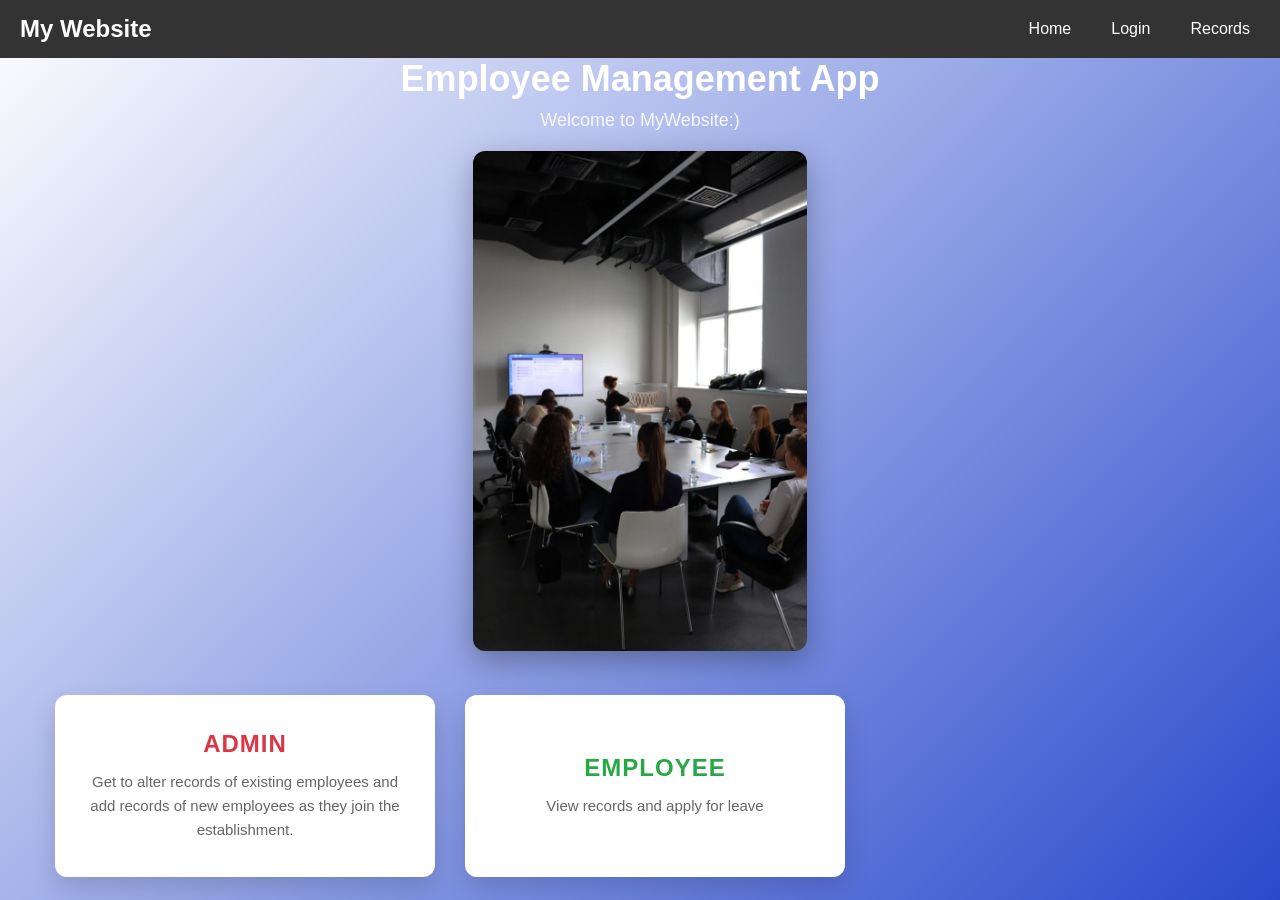
<file: Index.html>
<!DOCTYPE html>
<html lang="en">
<head>
    <meta charset="UTF-8">
    <meta name="viewport" content="width=device-width, initial-scale=1.0">
    <title>Landing page</title>
    <link rel="stylesheet" href="styles.css">
    <style>
       * {
            margin: 0;
            padding: 0;
            box-sizing: border-box;
        }
        body{
            font-family: Arial, sans-serif;
            background: linear-gradient(135deg, white 0%,#2a4acd 100%);
            min-height: 100vh;
            display: flex;
            flex-direction: column;
            color: #333;
        }
        
           /*NAVBAR — matches the Login page styling*/
        header {
            background-color: #333;
            color: white;
            padding: 15px 20px;
            display: flex;
            justify-content: space-between;
            align-items: center;
            flex-wrap: wrap;
            gap: 10px;
        }

        header h1 {
            font-size: 24px;
        }
        .nav-links {
            list-style: none;
            display: flex;
            gap: 20px;
            margin: 0;
            padding: 0;
        }

        .nav-links a {
            color: white;
            text-decoration: none;
            padding: 5px 10px;
            border-radius: 4px;
            transition: background-color 0.3s;
        }
                .nav-links a:hover {
            background-color: #555;
            text-decoration: none;
        }

        /* PAGE CONTENT*/
        .page-content {
            flex: 1;
            display: flex;
            flex-direction: column;
            justify-content: center;
            align-items: center;
            padding: 40px 20px;
        }
        .page-header {
            text-align: center;
            color: white;
            margin-bottom: 40px;
        }

        .page-header h2 {
            font-size: 36px;
            margin-bottom: 10px;
        }

        .page-header p {
            font-size: 18px;
            opacity: 0.9;
            text-align: center;
            padding: 0;
            font-family: inherit;
        }
        .page-header img {
            height: 300px;
            width: auto;
            max-width: 100%;
            border-radius: 12px;
            margin-top: 20px;
            box-shadow: 0 10px 30px rgba(0, 0, 0, 0.3);
            object-fit: cover;
        }

        /* ROLE BUTTONS*/
        .role-container {
            display: flex;
            gap: 30px;
            flex-wrap: wrap;
            justify-content: center;
            max-width: 900px;
            width: 100%;
        }

        .role-btn {
            flex: 1;
            min-width: 280px;
            max-width: 380px;
            background-color: white;
            border: none;
            border-radius: 12px;
            padding: 35px 30px;
            text-align: center;
            cursor: pointer;
            transition: all 0.3s ease;
            box-shadow: 0 10px 25px rgba(0, 0, 0, 0.15);
            font-family: inherit;
        }

        .role-btn:hover {
            transform: translateY(-8px);
            box-shadow: 0 15px 35px rgba(0, 0, 0, 0.25);
            background-color: #f8f9fa;
        }

        .role-btn:active {
            transform: translateY(-3px);
        }
         .role-btn h3 {
            font-size: 24px;
            margin-bottom: 12px;
            color: #007bff;
            letter-spacing: 1px;
        }

        .role-btn.admin-btn h3 {
            color: #dc3545;
        }

        .role-btn.employee-btn h3 {
            color: #28a745;
        }
        .role-btn h4 {
            font-size: 15px;
            font-weight: normal;
            color: #666;
            line-height: 1.6;
        }

        .role-icon {
            font-size: 48px;
            margin-bottom: 15px;
            display: block;
        }

        /* RESPONSIVE*/
          @media (max-width: 768px) {
            header {
                flex-direction: column;
                gap: 10px;
                text-align: center;
            }

            .nav-links {
                flex-wrap: wrap;
                justify-content: center;
            }

            .page-header h2 {
                font-size: 26px;
            }

            .page-header img { 
                height: 200px;
            }

            .role-btn {
                min-width: 100%;
            }
        }
    </style>
</head>
<body>
     <header>
        <h1>My Website</h1>
        <nav>
            <ul class="nav-links">
                <li><a href="Index.html">Home</a></li>
                <li><a href="Login.html">Login</a></li>
                <li><a href="Records.html">Records</a></li>
            </ul>
        </nav>
    </header>
    <div class="page-header">
    <h2>Employee Management App</h2>
    <p>Welcome to MyWebsite:)</p>
    <img src="work.jpg" style="height:500px;">
    </div>
        <div class="role-container">
            <button class="role-btn admin-btn" onclick="goToLogin('department-admin')">
            <h3>ADMIN</h3>
            <h4>Get to alter records of existing employees and add records of new employees as they join the establishment.</h4>
            <button class="role-btn employee-btn" onclick="goToLogin('employee')">
            <h3>EMPLOYEE</h3>
            <h4>View records and apply for leave</h4>
            </button>
        </div>
   <script>
            function goToLogin(role) {
            // Optionally store the selected role to pre-select it on the login page
            sessionStorage.setItem('preselectedRole', role);
            // Redirect to login page
            window.location.href = 'Login.html';
            }
   </script>     

    
</body>
</html>
</file>
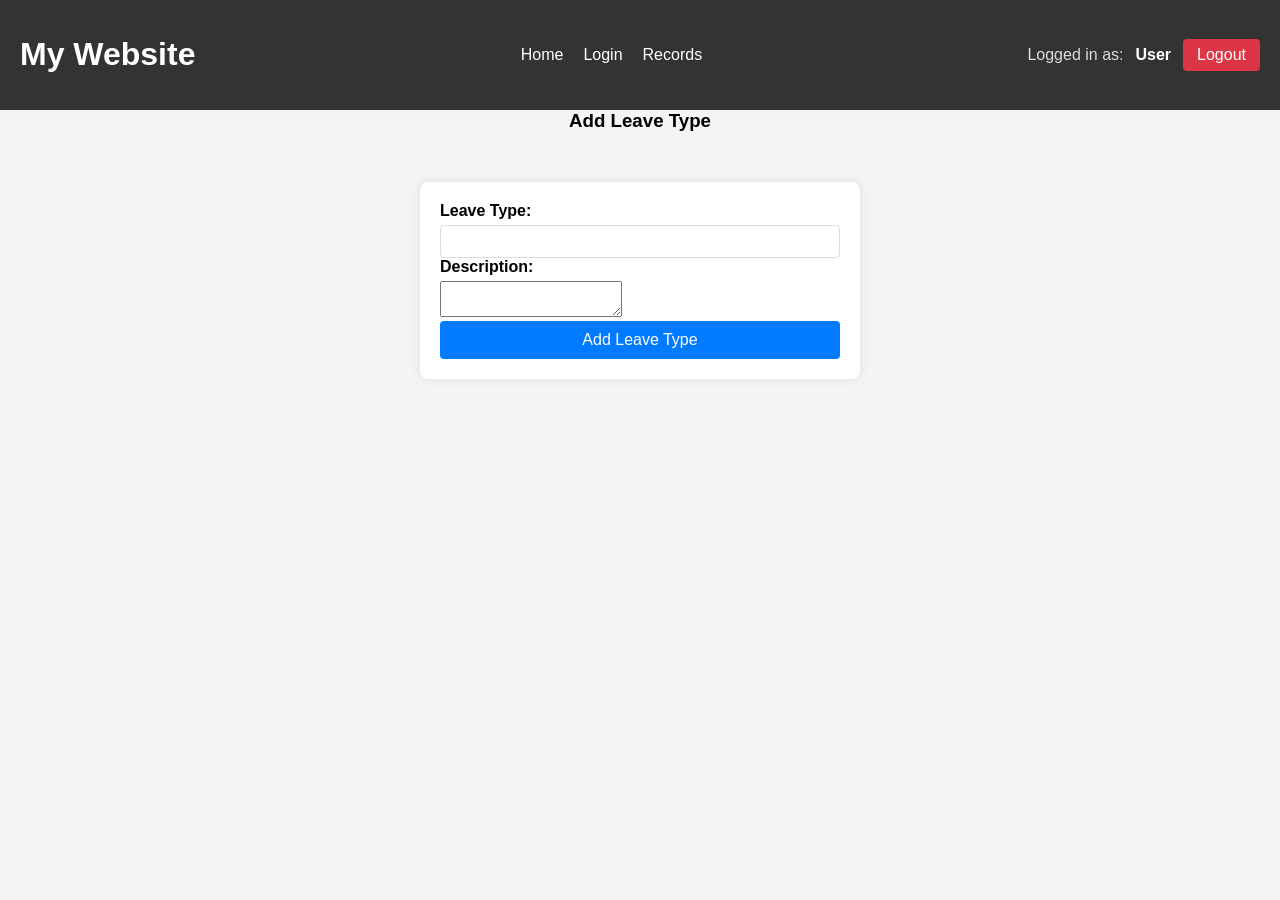
<file: addLeave.html>
<!DOCTYPE html>
<html lang="en">
<head>
    <meta charset="UTF-8">
    <meta name="viewport" content="width=device-width, initial-scale=1.0">
    <title>Document</title>
    <style>
    body {
    font-family: Arial, sans-serif;
     background-color: #f4f4f4;
     margin: 0;
    padding: 0;
    }
    header {
    background-color: #333;
    color: white;
    padding: 15px 20px;
    display: flex;
    justify-content: space-between;
     align-items: center;
    }   
    .nav-links {
    list-style: none;
    display: flex;
    gap: 20px;
    margin: 0;
    padding: 0;
    }
    .nav-links a {
    color: white;
    text-decoration: none;
    }
    .nav-links a:hover {
    text-decoration: underline;
    }
    .user-info {
        display: flex;
        align-items: center;
        gap: 12px;
        color: #ddd;
    }
    .user-info span {
        color: #fff;
        font-weight: bold;
    }
    .logout-btn {
        width: auto;
        margin: 0;
        padding: 7px 14px;
        background-color: #dc3545;
    }
    .logout-btn:hover {
        background-color: #c82333;
    }
    form {
        max-width: 400px;
        margin: 50px auto;
        padding: 20px;
        background-color: white;
        border-radius: 8px;
        box-shadow: 0 0 10px rgba(0,0,0,0.1);
        }
        .form-group {
            margin-bottom: 15px;
        }
        label {
            display: block;
            margin-bottom: 5px;
            font-weight: bold;
        }
        input, select {
            width: 100%;
            padding: 8px;
            border: 1px solid #ddd;
            border-radius: 4px;
            box-sizing: border-box;
        }
        button {
            width: 100%;
            padding: 10px;
            background-color: #007bff;
            color: white;
            border: none;
            border-radius: 4px;
            cursor: pointer;
            font-size: 16px;
        }
        button:hover {
            background-color: #0056b3;
        }
        .error-message {
            color: red;
            margin-top: 10px;
            text-align: center;
        }
        h3 {
            text-align: center;
            margin-top: 0;
        }
        .addleaveform {
            max-width: 500px;
            margin: 20px auto;
            padding: 20px;
            background-color: #fff;
            border-radius: 8px;
            box-shadow: 0 0 10px rgba(0,0,0,0.1);
        }
    </style>
</head>

<body>
    <header>
        <h1>My Website</h1>
        <nav>
            <ul class="nav-links">
                <li><a href="Index.html">Home</a></li>
                <li><a href="Login.html">Login</a></li>
                <li><a href="Records.html" class="active">Records</a></li>
            </ul>
        </nav>
        <div class="user-info">
            Logged in as: <span id="userDisplay">User</span>
            <button class="logout-btn" onclick="logout()">Logout</button>
        </div>
    </header>

    
    <h3>Add Leave Type</h3>
    <form id="addLeaveForm">
        <label for="leaveType">Leave Type:</label>
        <input type="text" id="leaveType" name="leaveType" required>
        <label for="description">Description:</label>
        <textarea id="description" name="description" required></textarea>
        <button type="submit">Add Leave Type</button>
    </form>
    <script>
        const API_URL = window.location.protocol === 'file:'
            ? 'http://localhost/Record%20management%20app/api'
            : 'api';

        document.getElementById('userDisplay').textContent = sessionStorage.getItem('userName') || 'User';

        async function logout() {
            try {
                await fetch(`${API_URL}/logout.php`, {
                    method: 'POST',
                    credentials: 'include'
                });
            } finally {
                sessionStorage.clear();
                window.location.href = 'Login.html';
            }
        }

        document.getElementById('addLeaveForm').addEventListener('submit', function(event) {
            event.preventDefault();
            const leaveType = document.getElementById('leaveType').value.trim();
            const description = document.getElementById('description').value.trim();

            if (leaveType && description) {
                fetch(`${API_URL}/add_leave_type.php`, {
                    method: 'POST',
                    credentials: 'include',
                    headers: {
                        'Content-Type': 'application/json'
                    },
                    body: JSON.stringify({ leaveType, description })
                })
                .then(response => response.json())
                .then(data => {
                    if (data.success) {
                        alert('Leave type added successfully!');
                        window.location.href = 'leaveTypes.html';
                    } else {
                        alert('Error adding leave type: ' + data.message);
                    }
                })
                .catch(error => {
                    console.error('Error:', error);
                    alert('An error occurred while adding the leave type.');
                });
            } else {
                alert('Please enter a leave type.');
            }
        });
    </script>
</body>
</html>
</file>
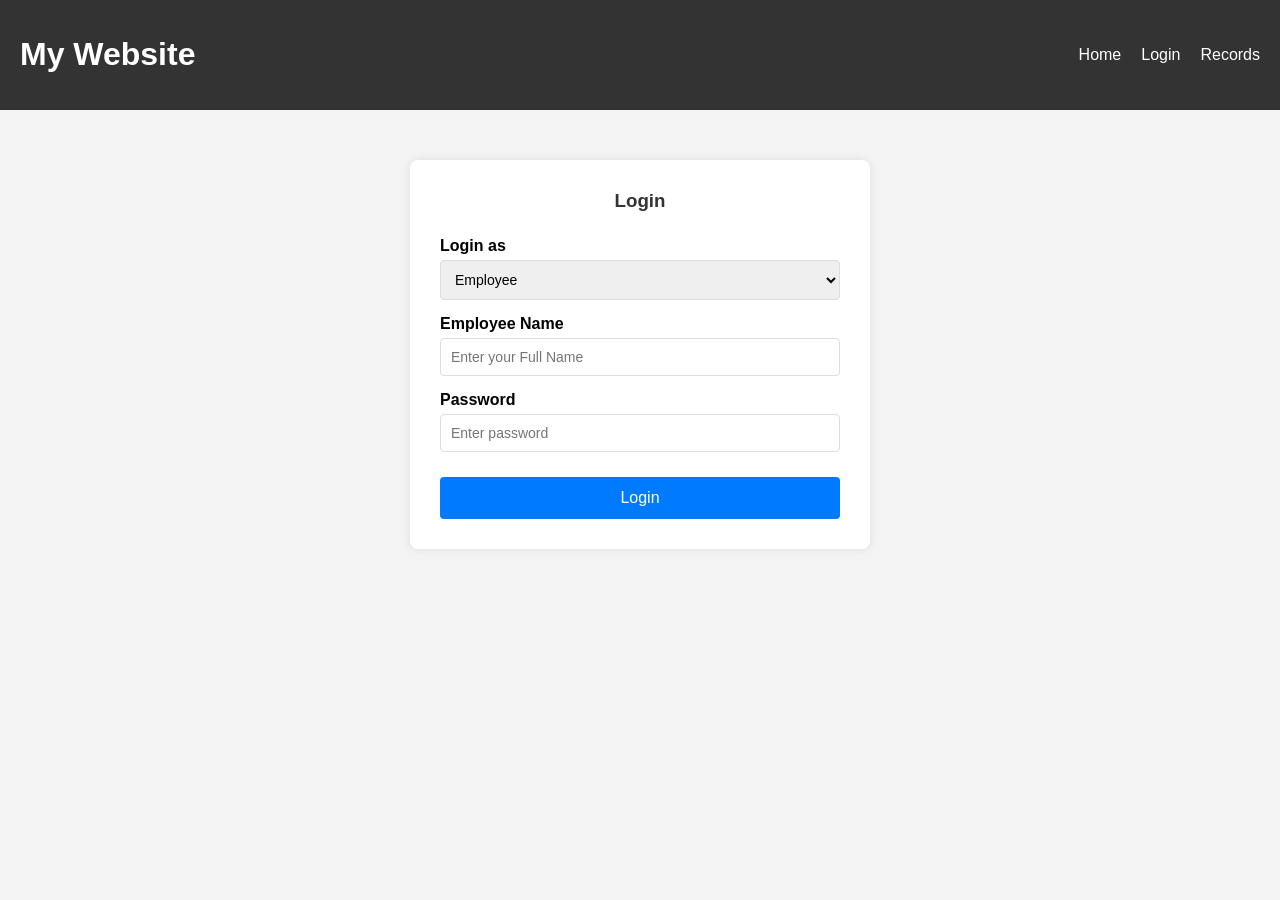
<file: Login.html>
<!DOCTYPE html>
<html lang="en">
<head>
    <meta charset="UTF-8">
    <meta name="viewport" content="width=device-width, initial-scale=1.0">
    <title>Login Page</title>
    <link rel="stylesheet" href="styles.css">
    <style>
        body {
            font-family: Arial, sans-serif;
            background-color: #f4f4f4;
            margin: 0;
            padding: 0;
        }
        header {
            background-color: #333;
            color: white;
            padding: 15px 20px;
            display: flex;
            justify-content: space-between;
            align-items: center;
        }
        .nav-links {
            list-style: none;
            display: flex;
            gap: 20px;
            margin: 0;
            padding: 0;
        }
        .nav-links a {
            color: white;
            text-decoration: none;
        }
        .nav-links a:hover {
            text-decoration: underline;
        }
        form {
            max-width: 400px;
            margin: 50px auto;
            padding: 30px;
            background-color: white;
            border-radius: 8px;
            box-shadow: 0 0 10px rgba(0,0,0,0.1);
        }
        .form-group {
            margin-bottom: 15px;
        }
        label {
            display: block;
            margin-bottom: 5px;
            font-weight: bold;
        }
        input, select {
            width: 100%;
            padding: 10px;
            border: 1px solid #ddd;
            border-radius: 4px;
            box-sizing: border-box;
            font-size: 14px;
        }
        button {
            width: 100%;
            padding: 12px;
            background-color: #007bff;
            color: white;
            border: none;
            border-radius: 4px;
            cursor: pointer;
            font-size: 16px;
            margin-top: 10px;
            transition: background-color 0.3s;
        }
        button:hover {
            background-color: #0056b3;
        }
        .error-message {
            color: #dc3545;
            margin-top: 15px;
            text-align: center;
            padding: 10px;
            background-color: #f8d7da;
            border-radius: 4px;
            display: none;
        }
        .error-message.show {
            display: block;
        }
        h3 {
            text-align: center;
            margin-top: 0;
            margin-bottom: 25px;
            color: #333;
        }
        .success-message {
            color: #28a745;
            margin-top: 15px;
            text-align: center;
            padding: 10px;
            background-color: #d4edda;
            border-radius: 4px;
            display: none;
        }
        .success-message.show {
            display: block;
        }
    </style>
</head>
<body>
    <header>
        <h1>My Website</h1>
        <nav>
            <ul class="nav-links">
                <li><a href="Index.html">Home</a></li>
                <li><a href="Login.html">Login</a></li>
                <li><a href="Records.html">Records</a></li>
            </ul>
        </nav>
    </header>

    <form id="loginForm">
        <h3> Login</h3>
        
        <div class="form-group">
            <label for="role">Login as</label>
            <select id="role" name="role">
                <option value="employee">Employee</option>
                <option value="department-admin">Admin</option>
            </select>
        </div>
        
        <div id="employeeFields">
            <div class="form-group">
                <label for="empName">Employee Name</label>
                <input type="text" id="empName" placeholder="Enter your Full Name">
            </div>
        </div>
        <div class="form-group">
            <label for="empPassword">Password</label>
            <input type="password" id="empPassword" placeholder="Enter password" required>
        </div>
        
        <button type="submit">Login</button>
        
        <div id="errorMessage" class="error-message"></div>
        <div id="successMessage" class="success-message"></div>
    </form>
    <script>
        if (window.location.protocol === 'file:') {
            window.location.replace('http://localhost/Record%20management%20app/Login.html');
        }
    </script>
    <script>
    const API_URL = window.location.protocol === 'file:'
        ? 'http://localhost/Record%20management%20app/api'
        : 'api';

    const loginForm = document.getElementById('loginForm');
    const roleSelect = document.getElementById('role');
    const employeeFields = document.getElementById('employeeFields');
    const errorElement = document.getElementById('errorMessage');
    const successElement = document.getElementById('successMessage');
    document.getElementById('empName').required = true;
    document.getElementById('empPassword').required = true;

    const preselectedRole = sessionStorage.getItem('preselectedRole');
    if (preselectedRole && [...roleSelect.options].some(option => option.value === preselectedRole)) {
        roleSelect.value = preselectedRole;
        sessionStorage.removeItem('preselectedRole');
    }

    loginForm.addEventListener('submit', async event => {
        event.preventDefault();
        errorElement.classList.remove('show');
        successElement.classList.remove('show');

        const name = document.getElementById('empName').value.trim();
        const password = document.getElementById('empPassword').value.trim();

        if (!name || !password) {
            errorElement.textContent = 'Please enter your login details.';
            errorElement.classList.add('show');
            return;
        }

        try {
            const response = await fetch(`${API_URL}/login.php`, {
                method: 'POST',
                credentials: 'include',
                headers: { 'Content-Type': 'application/json' },
                body: JSON.stringify({ name, password })
            });
            const data = await response.json();
            if (!response.ok || !data.success) {
                throw new Error(data.message || 'Login failed');
            }

            sessionStorage.setItem('authToken', data.token);
            sessionStorage.setItem('userRole', data.role);
            sessionStorage.setItem('userName', data.name);
            sessionStorage.setItem('userId', data.userId);
            successElement.textContent = 'Login successful! Redirecting...';
            successElement.classList.add('show');
            setTimeout(() => window.location.href = 'Records.html', 800);
        } catch (error) {
            errorElement.textContent = error.message;
            errorElement.classList.add('show');
        }
    });
    </script>
</body>
</html>
</file>
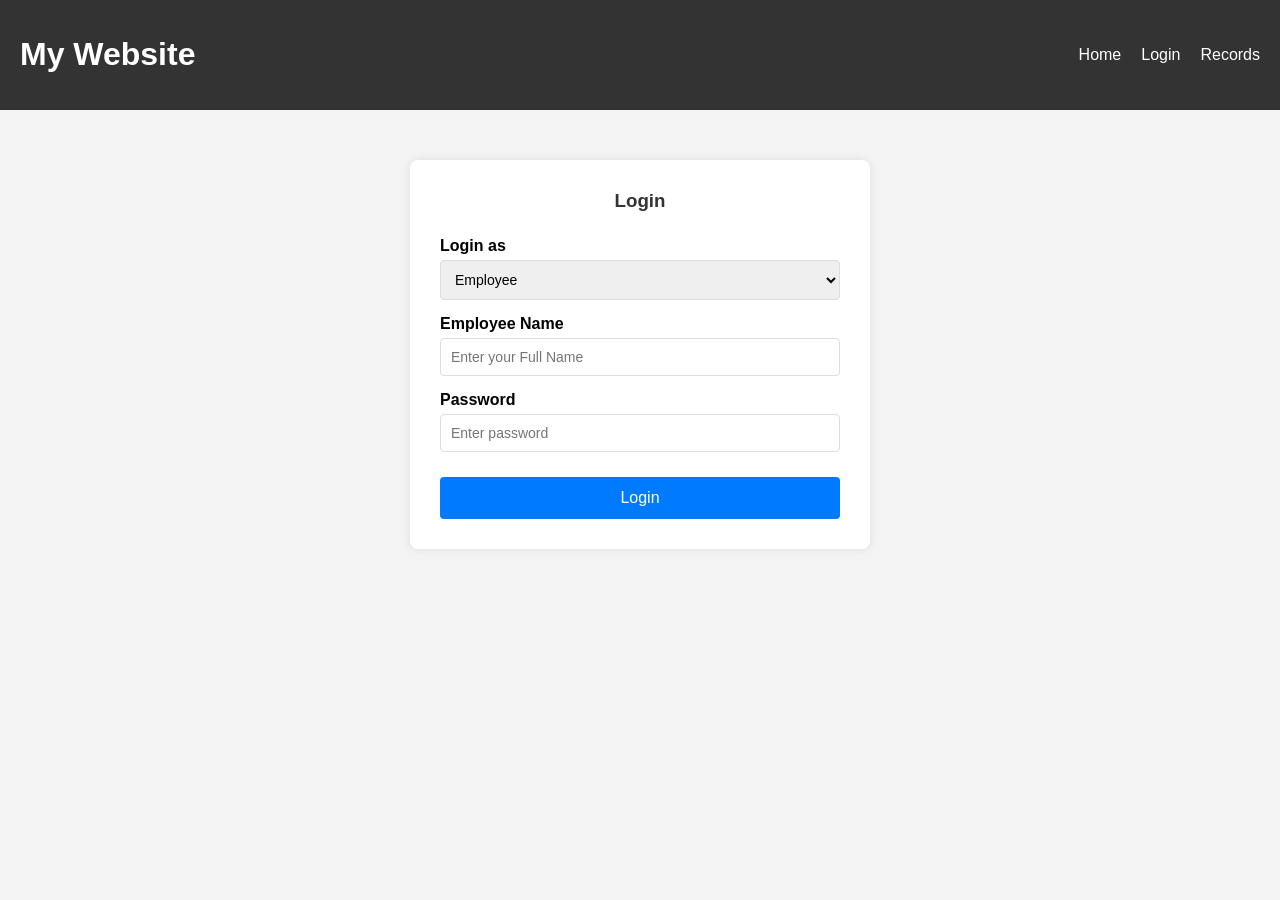
<file: Records.html>
<!DOCTYPE html>
<html lang="en">
<head>
    <meta charset="UTF-8">
    <meta name="viewport" content="width=device-width, initial-scale=1.0">
    <title>Records - My Website</title>
    <link rel="stylesheet" href="styles.css">
    <style>
        * {
            margin: 0;
            padding: 0;
            box-sizing: border-box;
        }

        body {
            font-family: Arial, sans-serif;
            background-color: #f4f4f4;
            min-height: 100vh;
        }

        header {
            background-color: #333;
            color: white;
            padding: 15px 20px;
            display: flex;
            justify-content: space-between;
            align-items: center;
            flex-wrap: wrap;
            gap: 10px;
        }

        header h1 {
            font-size: 32px;
        }

        .nav-links {
            list-style: none;
            display: flex;
            gap: 20px;
            margin: 0;
            padding: 0;
        }

        .nav-links a {
            color: white;
            text-decoration: none;
            padding: 5px 10px;
            border-radius: 4px;
            transition: background-color 0.3s;
        }

        .nav-links a:hover {
            background-color: #555;
            text-decoration: none;
        }

        .nav-links a.active {
            background-color: #007bff;
        }

        .user-info {
            color: #aaa;
            font-size: 14px;
            display: flex;
            align-items: center;
            gap: 15px;
        }

        .user-info span {
            color: white;
            font-weight: bold;
        }

        .logout-btn {
            background-color: #dc3545;
            color: white;
            border: none;
            padding: 5px 15px;
            border-radius: 4px;
            cursor: pointer;
            font-size: 14px;
            transition: background-color 0.3s;
        }

        .logout-btn:hover {
            background-color: #c82333;
        }

        .container {
            max-width: 1200px;
            margin: 30px auto;
            padding: 0 20px;
        }

        .welcome-section {
            color: #333;
            padding: 0;
            margin-bottom: 28px;
        }

        .welcome-section h2 {
            font-size: 24px;
            margin-bottom: 8px;
        }

        .welcome-section p {
            font-size: 16px;
            color: #555;
        }

        .records-header {
            display: flex;
            justify-content: space-between;
            align-items: center;
            margin-bottom: 20px;
            flex-wrap: wrap;
            gap: 10px;
        }

        .records-header h3 {
            font-size: 22px;
            color: #333;
        }

        .add-record-btn {
            background-color: #28a745;
            color: white;
            border: none;
            padding: 10px 20px;
            border-radius: 4px;
            cursor: pointer;
            font-size: 14px;
            transition: background-color 0.3s;
        }

        .add-record-btn:hover {
            background-color: #218838;
        }

        .table-container {
            background-color: white;
            border-radius: 8px;
            box-shadow: 0 0 10px rgba(0,0,0,0.1);
            overflow-x: auto;
        }

        table {
            width: 100%;
            border-collapse: collapse;
            font-size: 14px;
        }

        thead {
            background-color: #f8f9fa;
            border-bottom: 2px solid #dee2e6;
        }

        th {
            padding: 12px 15px;
            text-align: left;
            font-weight: 600;
            color: #495057;
        }

        td {
            padding: 12px 15px;
            border-bottom: 1px solid #dee2e6;
            color: #333;
        }

        tbody tr:hover {
            background-color: #f8f9fa;
        }

        .status-badge {
            padding: 4px 12px;
            border-radius: 20px;
            font-size: 12px;
            font-weight: bold;
            display: inline-block;
        }

        .status-active {
            background-color: #d4edda;
            color: #155724;
        }

        .status-inactive {
            background-color: #f8d7da;
            color: #721c24;
        }

        .status-pending {
            background-color: #fff3cd;
            color: #856404;
        }

        .action-buttons {
            display: flex;
            gap: 8px;
            flex-wrap: wrap;
        }

        .btn-edit {
            background-color: #ffc107;
            color: #212529;
            border: none;
            padding: 5px 12px;
            border-radius: 4px;
            cursor: pointer;
            font-size: 12px;
        }

        .btn-edit:hover {
            background-color: #e0a800;
        }

        .btn-delete {
            background-color: #dc3545;
            color: white;
            border: none;
            padding: 5px 12px;
            border-radius: 4px;
            cursor: pointer;
            font-size: 12px;
        }

        .btn-delete:hover {
            background-color: #c82333;
        }

        .btn-view {
            background-color: #17a2b8;
            color: white;
            border: none;
            padding: 5px 12px;
            border-radius: 4px;
            cursor: pointer;
            font-size: 12px;
        }

        .btn-view:hover {
            background-color: #138496;
        }

        .admin-only {
            background-color: #fff3cd;
            border-left: 4px solid #ffc107;
            padding: 15px;
            margin-bottom: 20px;
            border-radius: 4px;
        }

        .admin-only strong {
            color: #856404;
        }

        .no-records {
            text-align: center;
            padding: 40px 20px;
            color: #6c757d;
        }

        .no-records p {
            font-size: 16px;
        }

        .modal {
            display: none;
            position: fixed;
            z-index: 1000;
            left: 0;
            top: 0;
            width: 100%;
            height: 100%;
            background-color: rgba(0,0,0,0.5);
            animation: fadeIn 0.3s;
        }

        .modal-content {
            background-color: white;
            margin: 5% auto;
            padding: 30px;
            width: 90%;
            max-width: 500px;
            border-radius: 8px;
            box-shadow: 0 4px 20px rgba(0,0,0,0.2);
            animation: slideDown 0.3s;
        }

        @keyframes fadeIn {
            from { opacity: 0; }
            to { opacity: 1; }
        }

        @keyframes slideDown {
            from {
                transform: translateY(-50px);
                opacity: 0;
            }
            to {
                transform: translateY(0);
                opacity: 1;
            }
        }

        .modal h3 {
            margin-bottom: 20px;
            color: #333;
        }

        .modal .form-group {
            margin-bottom: 15px;
        }

        .modal label {
            display: block;
            margin-bottom: 5px;
            font-weight: bold;
            color: #555;
        }

        .modal input, .modal select {
            width: 100%;
            padding: 8px 12px;
            border: 1px solid #ddd;
            border-radius: 4px;
            font-size: 14px;
        }

        .modal-actions {
            display: flex;
            gap: 10px;
            margin-top: 20px;
            justify-content: flex-end;
        }

        .modal-actions button {
            padding: 8px 20px;
            border: none;
            border-radius: 4px;
            cursor: pointer;
            font-size: 14px;
        }

        .btn-save {
            background-color: #007bff;
            color: white;
        }

        .btn-save:hover {
            background-color: #0056b3;
        }

        .btn-cancel {
            background-color: #6c757d;
            color: white;
        }

        .btn-cancel:hover {
            background-color: #5a6268;
        }

        .dialog-modal {
            display: none;
            position: fixed;
            z-index: 1100;
            inset: 0;
            align-items: center;
            justify-content: center;
            padding: 20px;
            background: rgba(18, 24, 32, 0.55);
        }

        .dialog-modal.is-open {
            display: flex;
        }

        .dialog-panel {
            width: min(100%, 420px);
            padding: 24px;
            background: #fff;
            border-radius: 8px;
            box-shadow: 0 18px 50px rgba(0, 0, 0, 0.24);
            animation: slideDown 0.2s ease-out;
        }

        .dialog-panel h3 {
            margin-bottom: 10px;
            color: #263238;
        }

        .dialog-message {
            margin-bottom: 18px;
            color: #56616b;
            line-height: 1.5;
            white-space: pre-line;
        }

        .dialog-input {
            width: 100%;
            min-height: 44px;
            padding: 10px 12px;
            border: 1px solid #cbd2d9;
            border-radius: 4px;
            font: inherit;
        }

        .dialog-input:focus {
            border-color: #007bff;
            outline: 2px solid rgba(0, 123, 255, 0.18);
        }

        .dialog-actions {
            display: flex;
            justify-content: flex-end;
            gap: 10px;
            margin-top: 20px;
        }

        .dialog-actions button {
            width: auto;
            min-width: 88px;
            margin: 0;
            padding: 9px 16px;
            border: 0;
            border-radius: 4px;
            cursor: pointer;
            font: inherit;
        }

        .dialog-cancel {
            background: #e7ebef;
            color: #303b45;
        }

        .dialog-confirm {
            background: #087f5b;
            color: #fff;
        }

        .dialog-confirm.is-danger {
            background: #c0392b;
        }

        @media (max-width: 768px) {
            header {
                flex-direction: column;
                gap: 10px;
                text-align: center;
            }

            .nav-links {
                flex-wrap: wrap;
                justify-content: center;
            }

            .records-header {
                flex-direction: column;
                align-items: stretch;
                text-align: center;
            }

            .action-buttons {
                justify-content: center;
            }

            .modal-content {
                margin: 10% auto;
                padding: 20px;
                width: 95%;
            }
        }
    </style>
</head>
<body>
    <header>
        <h1>My Website</h1>
        <nav>
            <ul class="nav-links">
                <li><a href="Index.html">Home</a></li>
                <li><a href="Login.html">Login</a></li>
                <li><a href="Records.html" class="active">Records</a></li>
            </ul>
        </nav>
        <div class="user-info">
            Logged in as: <span id="userDisplay">User</span>
            <button class="logout-btn" onclick="logout()">Logout</button>
        </div>
    </header>

    <div class="container">
        <div class="welcome-section">
            <h2> Records Management</h2>
            <p>View and manage all records in the system. <span id="roleDisplay"></span></p>
        </div>

        <!-- Admin Only Section -->
        <div id="adminSection" class="admin-only" style="display: none;">
            <strong> Admin Controls:</strong> You have full access to add, edit, and delete records.
        </div>
<a href="leaveTypes.html">Leave Types</a>
        <div class="records-header">
            <h3>All Records</h3>
            <button class="add-record-btn" onclick="openAddModal()">+ Add New Record</button>
        </div>

        <div class="table-container">
            <table>
                <thead>
                    <tr>
                        <th>ID</th>
                        <th>Name</th>
                        <th>Email</th>
                        <th>Department</th>
                        <th>Status</th>
                        <th>Actions</th>
                        <th>Leave Request</th>
                    </tr>
                </thead>
                <tbody id="recordsTableBody">
                    <!-- Records will be inserted here by JavaScript -->
                </tbody>
            </table>
        </div>
    </div>
    <script>
        if (window.location.protocol === 'file:') {
            window.location.replace('http://localhost/Record%20management%20app/Records.html');
        }
    </script>

    <!-- Add/Edit Modal -->
    <div id="recordModal" class="modal">
        <div class="modal-content">
            <h3 id="modalTitle">Add New Record</h3>
            <form id="recordForm">
                <input type="hidden" id="recordId">
                <div class="form-group">
                    <label for="recordName">Name</label>
                    <input type="text" id="recordName" required>
                </div>
                <div class="form-group">
                    <label for="recordEmail">Email</label>
                    <input type="email" id="recordEmail" required>
                </div>
                <div class="form-group">
                    <label for="recordDepartment">Department</label>
                    <select id="recordDepartment" required>
                        <option value="">Select department</option>
                        <option value="Admin">Admin</option>
                        <option value="Finance">Finance</option>
                        <option value="HR">HR</option>
                        <option value="IT">IT</option>
                        <option value="Marketing">Marketing</option>
                    </select>
                </div>
                <div class="form-group">
                    <label for="recordStatus">Status</label>
                    <select id="recordStatus">
                        <option value="Active">Active</option>
                        <option value="Inactive">Inactive</option>
                        <option value="Pending">Pending</option>
                    </select>
                </div>
                <div class="form-group">
                    <label for="recordPassword">Employee Password</label>
                    <input type="password" id="recordPassword" placeholder="Required for new employees">
                </div>
                <div class="modal-actions">
                    <button type="button" class="btn-cancel" onclick="closeModal('recordModal')">Cancel</button>
                    <button type="submit" class="btn-save">Save Record</button>
                </div>
            </form>
        </div>
    </div>
    <!--  REJECT REASON MODAL  -->
    <div id="rejectModal" class="modal">
        <div class="modal-content">
            <h3>Reject Leave Request</h3>
            <form id="rejectForm">
                <input type="hidden" id="rejectRecordId">
                <div class="form-group">
                    <label for="rejectReason">Reason for Rejection <span style="color:#dc3545;">*</span></label>
                    <textarea id="rejectReason" placeholder="Explain to the employee why their leave request is being rejected..." required></textarea>
                </div>
                <div class="modal-actions">
                    <button type="button" class="btn-cancel" onclick="closeModal('rejectModal')">Cancel</button>
                    <button type="submit" class="btn-reject-confirm">Reject Request</button>
                </div>
            </form>
        </div>
    </div>
    <!-- ============ ACCEPT NOTE MODAL ============ -->
    <div id="acceptModal" class="modal">
        <div class="modal-content">
            <h3>Accept Leave Request</h3>
            <form id="acceptForm">
                <input type="hidden" id="acceptRecordId">
                <div class="form-group">
                    <label for="acceptNote">Optional Note to Employee</label>
                    <textarea id="acceptNote" placeholder="e.g., Enjoy your time off! (optional)"></textarea>
                </div>
                <div class="modal-actions">
                    <button type="button" class="btn-cancel" onclick="closeModal('acceptModal')">Cancel</button>
                    <button type="submit" class="btn-accept-confirm">Accept Request</button>
                </div>
            </form>
        </div>
    </div>
    <div id="dialogModal" class="dialog-modal" role="presentation">
        <section class="dialog-panel" role="dialog" aria-modal="true" aria-labelledby="dialogTitle" aria-describedby="dialogMessage">
            <h3 id="dialogTitle">Notice</h3>
            <p id="dialogMessage" class="dialog-message"></p>
            <div id="dialogInputWrap" class="form-group" hidden>
                <input id="dialogInput" class="dialog-input" type="text">
            </div>
            <div class="dialog-actions">
                <button id="dialogCancel" class="dialog-cancel" type="button">Cancel</button>
                <button id="dialogConfirm" class="dialog-confirm" type="button">OK</button>
            </div>
        </section>
    </div>
    <script>
    const API_URL = window.location.protocol === 'file:'
        ? 'http://localhost/Record%20management%20app/api'
        : 'api';
    const token = sessionStorage.getItem('authToken');
    let currentUserRole = 'employee';
    let records = [];

    function showDialog({ title = 'Notice', message, input = false, value = '', confirmText = 'OK', cancelText = 'Cancel', confirmOnly = false, danger = false }) {
        const modal = document.getElementById('dialogModal');
        const inputWrap = document.getElementById('dialogInputWrap');
        const inputElement = document.getElementById('dialogInput');
        const cancelButton = document.getElementById('dialogCancel');
        const confirmButton = document.getElementById('dialogConfirm');

        document.getElementById('dialogTitle').textContent = title;
        document.getElementById('dialogMessage').textContent = message;
        inputWrap.hidden = !input;
        inputElement.value = value;
        cancelButton.textContent = cancelText;
        cancelButton.hidden = confirmOnly;
        confirmButton.textContent = confirmText;
        confirmButton.classList.toggle('is-danger', danger);
        modal.classList.add('is-open');
        if (input) inputElement.focus();
        else confirmButton.focus();

        return new Promise(resolve => {
            const finish = result => {
                modal.classList.remove('is-open');
                confirmButton.classList.remove('is-danger');
                confirmButton.removeEventListener('click', onConfirm);
                cancelButton.removeEventListener('click', onCancel);
                modal.removeEventListener('click', onBackdrop);
                document.removeEventListener('keydown', onKeydown);
                resolve(result);
            };
            const onConfirm = () => finish(input ? inputElement.value : true);
            const onCancel = () => finish(input || !confirmOnly ? null : true);
            const onBackdrop = event => {
                if (event.target === modal) finish(null);
            };
            const onKeydown = event => {
                if (event.key === 'Escape') finish(null);
                if (event.key === 'Enter' && inputElement === document.activeElement) finish(inputElement.value);
            };

            confirmButton.addEventListener('click', onConfirm);
            cancelButton.addEventListener('click', onCancel);
            modal.addEventListener('click', onBackdrop);
            document.addEventListener('keydown', onKeydown);
        });
    }

    function notify(message, title = 'Notice') {
        return showDialog({ title, message, confirmOnly: true });
    }

    function ask(message, value = '', title = 'Please enter a value') {
        return showDialog({ title, message, value, input: true, confirmText: 'Continue' });
    }

    function confirmAction(message, title = 'Confirm action', danger = false) {
        return showDialog({ title, message, confirmText: 'Confirm', danger });
    }

    // API HELPER
    async function api(endpoint, options = {}) {
        const res = await fetch(`${API_URL}/${endpoint}`, {
            ...options,
            credentials: 'include',
            headers: {
                'Content-Type': 'application/json',
                ...(options.headers || {})
            }
        });
        const data = await res.json();
        if (!res.ok && !data.success) throw new Error(data.message || 'Request failed');
        return data;
    }

    // AUTH CHECK
    function checkLogin() {
        if (!token) {
            window.location.href = 'Login.html';
            return;
        }
        currentUserRole = sessionStorage.getItem('userRole') || 'employee';
        const displayName = sessionStorage.getItem('userName') || (currentUserRole=== 'admin' ? 'Admin' : 'Employee');
        document.getElementById('userDisplay').textContent = displayName;
        document.getElementById('roleDisplay').textContent = `(Logged in as ${displayName})`;
        if (currentUserRole === 'admin') {
            document.getElementById('adminSection').style.display = 'block';
        }
    }
    // LOAD RECORDS
    async function loadRecords() {
        try {
            const data = await api('records.php');
            records = data.records.map(r=>({...r,id:Number(r.id)}));
            renderRecords();
        } catch (err) {
            await notify('Failed to load records: ' + err.message, 'Records unavailable');
        }
    }
    // RENDER TABLE
    function renderRecords() {
        const tbody = document.getElementById('recordsTableBody');
        if (!records.length) {
            tbody.innerHTML = `<tr><td colspan="7"><div class="no-records"><p>No records found.</p></div></td></tr>`;
            return;
        }

        tbody.innerHTML = records.map(record => {
            let leaveCellContent = '';

            if (record.leaveRequest) {
                const lr = record.leaveRequest;
                const statusClass = `leave-${lr.status.toLowerCase()}`;
                const statusLabel = lr.status.toUpperCase();

                let reasonNote = '';
                if (lr.adminReason && lr.status === 'Rejected') {
                    reasonNote = `<div class="leave-reason-note rejection"><strong>Reason:</strong> ${lr.adminReason}</div>`;
                } else if (lr.adminReason && lr.status === 'Approved') {
                    reasonNote = `<div class="leave-reason-note approval"><strong>Note:</strong> ${lr.adminReason}</div>`;
                }

                leaveCellContent = `
                    <span class="leave-type-display">${lr.type}</span>
                    <span class="leave-dates">${lr.startDate} → ${lr.endDate}</span>
                    <span class="leave-badge ${statusClass}">${statusLabel}</span>
                    ${reasonNote}
                `;
            } else if (currentUserRole === 'employee') {
                leaveCellContent = `
                    <select class="table-dropdown" id="leaveType-${record.id}">
                        <option value="">-- Select Leave --</option>
                        <option value="Sick Leave">Sick Leave</option>
                        <option value="Maternity Leave">Maternity Leave</option>
                        <option value="Paternity Leave">Paternity Leave</option>
                        <option value="Annual Leave">Annual Leave</option>
                        <option value="Personal Leave">Personal Leave</option>
                    </select>
                    <button class="btn-submit-leave" style="margin-top:6px;width:100%;"
                        onclick="submitLeaveRequest(${record.id})">Submit Request</button>
                `;
            } else {
                leaveCellContent = `<span class="leave-badge leave-none">No leave requested</span>`;
            }

            let actionButtons = `<button class="btn-view" onclick="viewRecord(${record.id})">View</button>`;
            if (currentUserRole === 'admin') {
                actionButtons += `
                    <button class="btn-edit" onclick="editRecord(${record.id})">Edit</button>
                    <button class="btn-delete" onclick="deleteRecord(${record.id})">Delete</button>
                `;
                if (record.leaveRequest && record.leaveRequest.status === 'Pending') {
                    actionButtons += `
                        <button class="btn-accept" onclick="acceptLeave(${record.id})">Accept</button>
                        <button class="btn-reject" onclick="rejectLeave(${record.id})">Reject</button>
                    `;
                }
            }

            return `
                <tr>
                    <td>${record.id}</td>
                    <td><strong>${record.name}</strong></td>
                    <td>${record.email}</td>
                    <td>${record.department}</td>
                    <td><span class="status-badge status-${record.status.toLowerCase()}">${record.status}</span></td>
                    <td class="leave-cell">${leaveCellContent}</td>
                    <td><div class="action-buttons">${actionButtons}</div></td>
                </tr>
            `;
        }).join('');
    }
    // EMPLOYEE: SUBMIT LEAVE
    async function submitLeaveRequest(recordId) {
        const dropdown = document.getElementById(`leaveType-${recordId}`);
        const leaveType = dropdown.value;
        if (!leaveType) return notify('Select a leave type first.', 'Leave request');

        const startDate = await ask('Start date (YYYY-MM-DD):', new Date().toISOString().split('T')[0], 'Leave dates');
        if (!startDate) return;

        const endDate = await ask('End date (YYYY-MM-DD):', startDate, 'Leave dates');
        if (!endDate) return;

        const reason = await ask('Reason for leave:', '', 'Leave reason');
        if (!reason) return;

        try {
            await api('leave_submit.php', {
                method: 'POST',
                body: JSON.stringify({ recordId, type: leaveType, startDate, endDate, reason })
            });
            await notify('Leave submitted. Status: PENDING', 'Request submitted');
            loadRecords();
        } catch (err) {
            await notify(err.message, 'Could not submit leave');
        }
    }
    // ADMIN: ACCEPT
    async function acceptLeave(recordId) {
        const note = await ask('Optional note for approval:', 'Approved.', 'Approve leave');
        if (note === null) return;
        try {
            await api('leave_accept.php', {
                method: 'POST',
                body: JSON.stringify({ recordId, note })
            });
            await notify('Leave approved.', 'Request approved');
            loadRecords();
        } catch (err) {
            await notify(err.message, 'Could not approve leave');
        }
    }
    // ADMIN: REJECT
    async function rejectLeave(recordId) {
        const reason = await ask('Reason for rejection (required):', '', 'Reject leave');
        if (reason === null) return;
        if (!reason.trim()) return notify('Reason is required.', 'Reject leave');
        try {
            await api('leave_reject.php', {
                method: 'POST',
                body: JSON.stringify({ recordId, reason })
            });
            await notify('Leave rejected.', 'Request rejected');
            loadRecords();
        } catch (err) {
            await notify(err.message, 'Could not reject leave');
        }
    }

    
    // CRUD
    async function addRecord(name, email, department, status) {
        await api('add_record.php', {
            method: 'POST',
            body: JSON.stringify({ name, email, department, status })
        });
        loadRecords();
    }

    async function updateRecord(id, updates) {
        await api('edit_record.php', {
            method: 'POST',
            body: JSON.stringify({ id, ...updates })
        });
        loadRecords();
    }

    async function deleteRecord(id) {
        if (!await confirmAction('Delete this record? This cannot be undone.', 'Delete record', true)) return;
        await api('delete_record.php', {
            method: 'POST',
            body: JSON.stringify({ id })
        });
        loadRecords();
    }

    async function viewRecord(id) {
        const r = records.find(x => x.id === id);
        if (r) await notify(`Name: ${r.name}\nEmail: ${r.email}\nDepartment: ${r.department}\nStatus: ${r.status}`, 'Employee record');
    }
    // LOGOUT
    async function logout() {
        if (!await confirmAction('Are you sure you want to log out?', 'Log out')) return;
        try {
            await api('logout.php', { method: 'POST' });
        } catch (error) {
            console.error('Logout request failed:', error);
        }
        sessionStorage.clear();
        window.location.href = 'Login.html';
    }
     //MODAL HELPERS
function openAddModal() {
    if (currentUserRole !== 'admin') {
        notify('Only administrators can add records.', 'Access restricted');
        return;
    }
    document.getElementById('modalTitle').textContent = 'Add New Record';
    document.getElementById('recordForm').reset();
    document.getElementById('recordId').value = '';
    document.getElementById('recordModal').style.display = 'block';
}

function editRecord(id) {
    if (currentUserRole !== 'admin') {
        notify('Only administrators can edit records.', 'Access restricted');
        return;
    }
    const record = records.find(r => (r.id) === (id));
    if (!record) return;

    document.getElementById('modalTitle').textContent = 'Edit Record';
    document.getElementById('recordId').value = record.id;
    document.getElementById('recordName').value = record.name;
    document.getElementById('recordEmail').value = record.email;
    document.getElementById('recordDepartment').value = record.department;
    document.getElementById('recordStatus').value = record.status;
    document.getElementById('recordModal').style.display = 'block';
}

function closeModal(modalId) {
    document.getElementById(modalId).style.display = 'none';
}

// Close modal when clicking outside
window.addEventListener('click', function(event) {
    ['recordModal', 'rejectModal', 'acceptModal'].forEach(id => {
        const modal = document.getElementById(id);
        if (modal && event.target === modal) {
            modal.style.display = 'none';
        }
    });
});

// RECORD FORM SUBMIT — handles add AND edit
document.getElementById('recordForm').addEventListener('submit', async function(event) {
    event.preventDefault();

    const id         = document.getElementById('recordId').value;
    const name       = document.getElementById('recordName').value.trim();
    const email      = document.getElementById('recordEmail').value.trim();
    const department = document.getElementById('recordDepartment').value.trim();
    const status     = document.getElementById('recordStatus').value;
    const password   = document.getElementById('recordPassword').value;

    if (!name || !email || !department) {
        notify('Please fill in all fields.', 'Missing information');
        return;
    }

    try {
        if (id) {
            //  EDIT
            await api('edit_record.php', {
                method: 'POST',
                body: JSON.stringify({ id: parseInt(id), name, email, department, status, password })
            });
            await notify('Record updated successfully.', 'Changes saved');
        } else {
            //  ADD
            const result = await api('add_record.php', {
                method: 'POST',
                body: JSON.stringify({ name, email, department, status, password })
            });
            await notify('Record added successfully. ID: ' + result.id, 'Employee added');
        }
        closeModal('recordModal');
        await loadRecords();
    } catch (err) {
        await notify(err.message, 'Could not save record');
    }
});

// REJECT MODAL
function rejectLeave(recordId) {
    if (currentUserRole !== 'admin') {
        notify('Only administrators can reject leave requests.', 'Access restricted');
        return;
    }
    document.getElementById('rejectRecordId').value = recordId;
    document.getElementById('rejectReason').value = '';
    document.getElementById('rejectModal').style.display = 'block';
}

document.getElementById('rejectForm').addEventListener('submit', async function(event) {
    event.preventDefault();

    const recordId = parseInt(document.getElementById('rejectRecordId').value);
    const reason   = document.getElementById('rejectReason').value.trim();

    if (!reason) {
        await notify('Please provide a reason for rejection.', 'Missing reason');
        return;
    }

    try {
        await api('leave_reject.php', {
            method: 'POST',
            body: JSON.stringify({ recordId, reason })
        });
        closeModal('rejectModal');
        await notify('Leave rejected.', 'Request rejected');
        await loadRecords();
    } catch (err) {
        await notify(err.message, 'Could not reject leave');
    }
});

// ACCEPT MODAL
function acceptLeave(recordId) {
    if (currentUserRole !== 'admin') {
        notify('Only administrators can accept leave requests.', 'Access restricted');
        return;
    }
    document.getElementById('acceptRecordId').value = recordId;
    document.getElementById('acceptNote').value = '';
    document.getElementById('acceptModal').style.display = 'block';
}

document.getElementById('acceptForm').addEventListener('submit', async function(event) {
    event.preventDefault();

    const recordId = parseInt(document.getElementById('acceptRecordId').value);
    const note     = document.getElementById('acceptNote').value.trim();

    try {
        await api('leave_accept.php', {
            method: 'POST',
            body: JSON.stringify({ recordId, note })
        });
        closeModal('acceptModal');
        await notify('Leave approved.', 'Request approved');
        await loadRecords();
    } catch (err) {
        await notify(err.message, 'Could not approve leave');
    }
});
    // INIT
    window.addEventListener('load', () => {
        checkLogin();
        loadRecords();
    });
</script>
</body>
</html>
</file>
<file: styles.css>
body {
    font-family: Arial, sans-serif;
     background-color: #f4f4f4;
     margin: 0;
    padding: 0;
    }
header {
    background-color: #333;
    color: white;
    padding: 15px 20px;
    display: flex;
    justify-content: space-between;
     align-items: center;
    }   
.nav-links {
    list-style: none;
    display: flex;
    gap: 20px;
            margin: 0;
            padding: 0;
        }
        .nav-links a {
            color: white;
            text-decoration: none;
        }
        .nav-links a:hover {
            text-decoration: underline;
        }
        form {
            max-width: 400px;
            margin: 50px auto;
            padding: 20px;
            background-color: white;
            border-radius: 8px;
            box-shadow: 0 0 10px rgba(0,0,0,0.1);
        }
        .form-group {
            margin-bottom: 15px;
        }
        label {
            display: block;
            margin-bottom: 5px;
            font-weight: bold;
        }
        input, select {
            width: 100%;
            padding: 8px;
            border: 1px solid #ddd;
            border-radius: 4px;
            box-sizing: border-box;
        }
        button {
            width: 100%;
            padding: 10px;
            background-color: #007bff;
            color: white;
            border: none;
            border-radius: 4px;
            cursor: pointer;
            font-size: 16px;
        }
        button:hover {
            background-color: #0056b3;
        }
        .error-message {
            color: red;
            margin-top: 10px;
            text-align: center;
        }
        h3 {
            text-align: center;
            margin-top: 0;
        }
</file>
